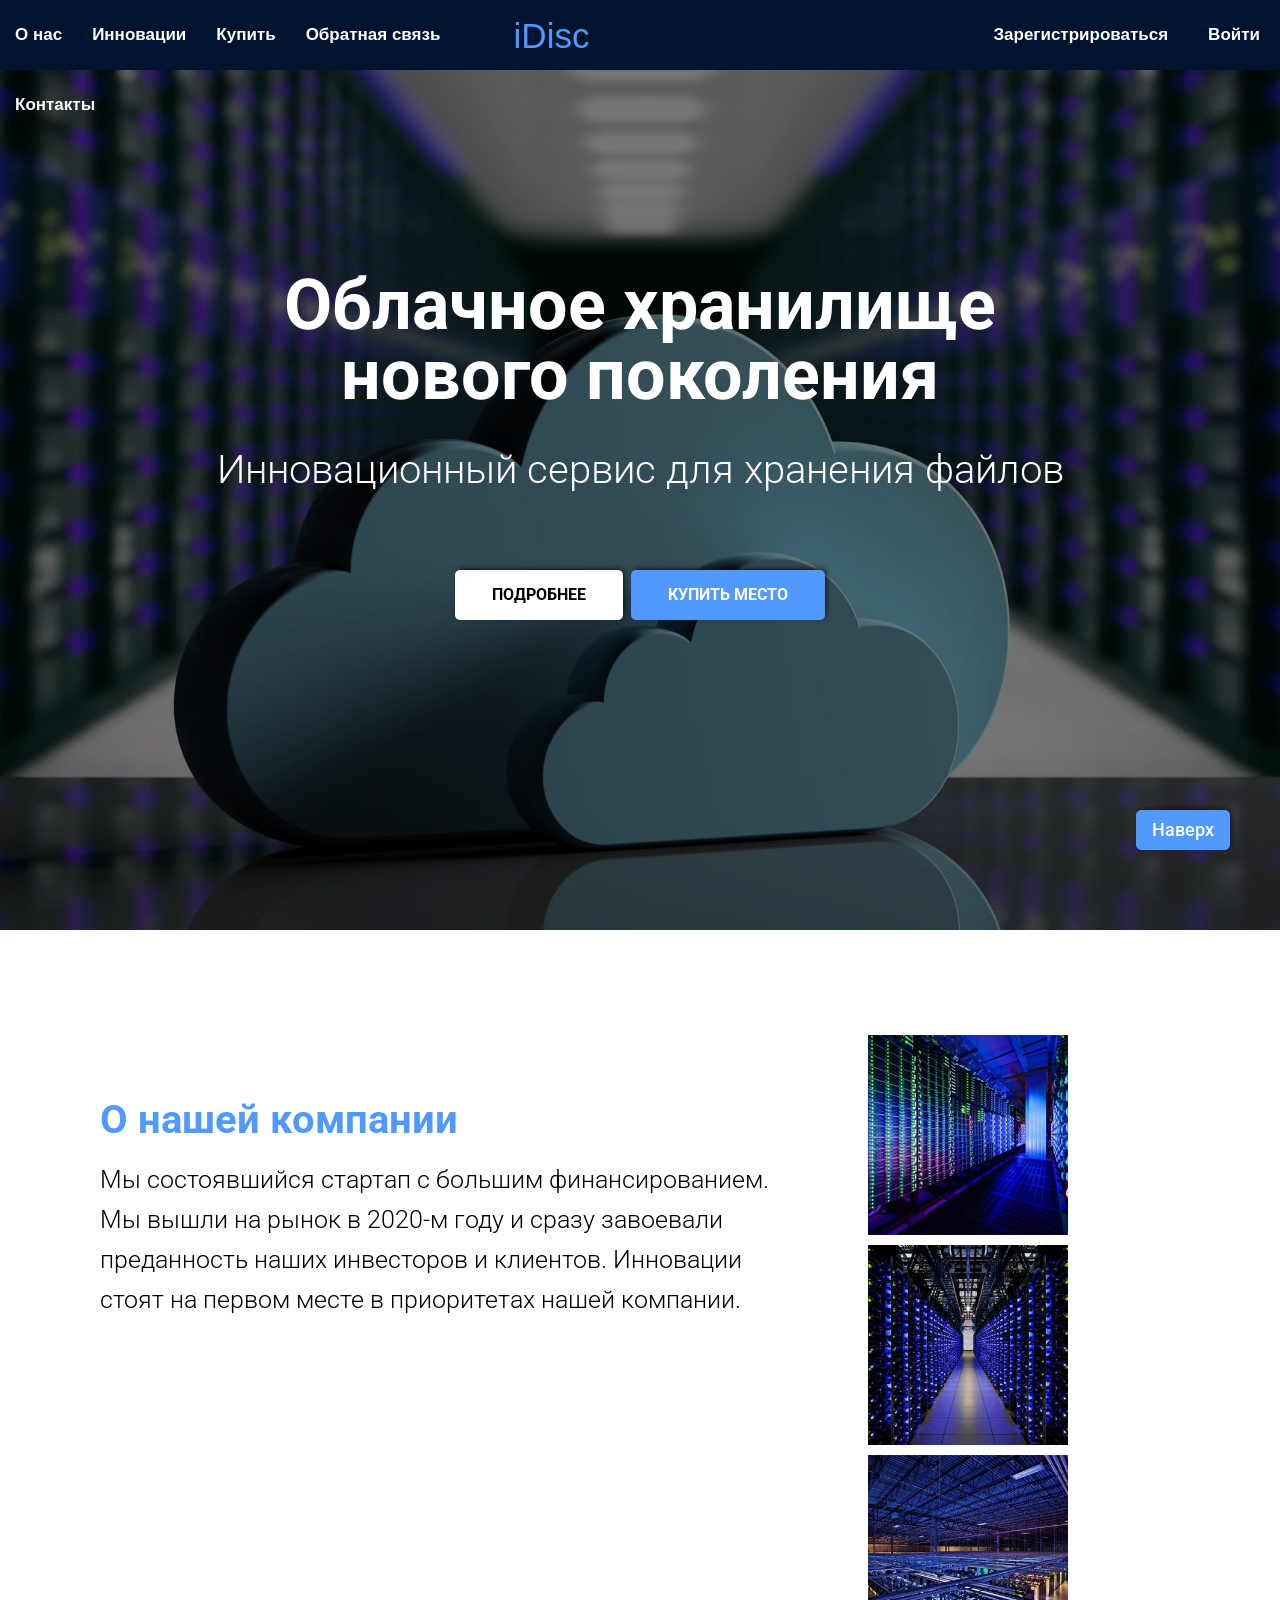
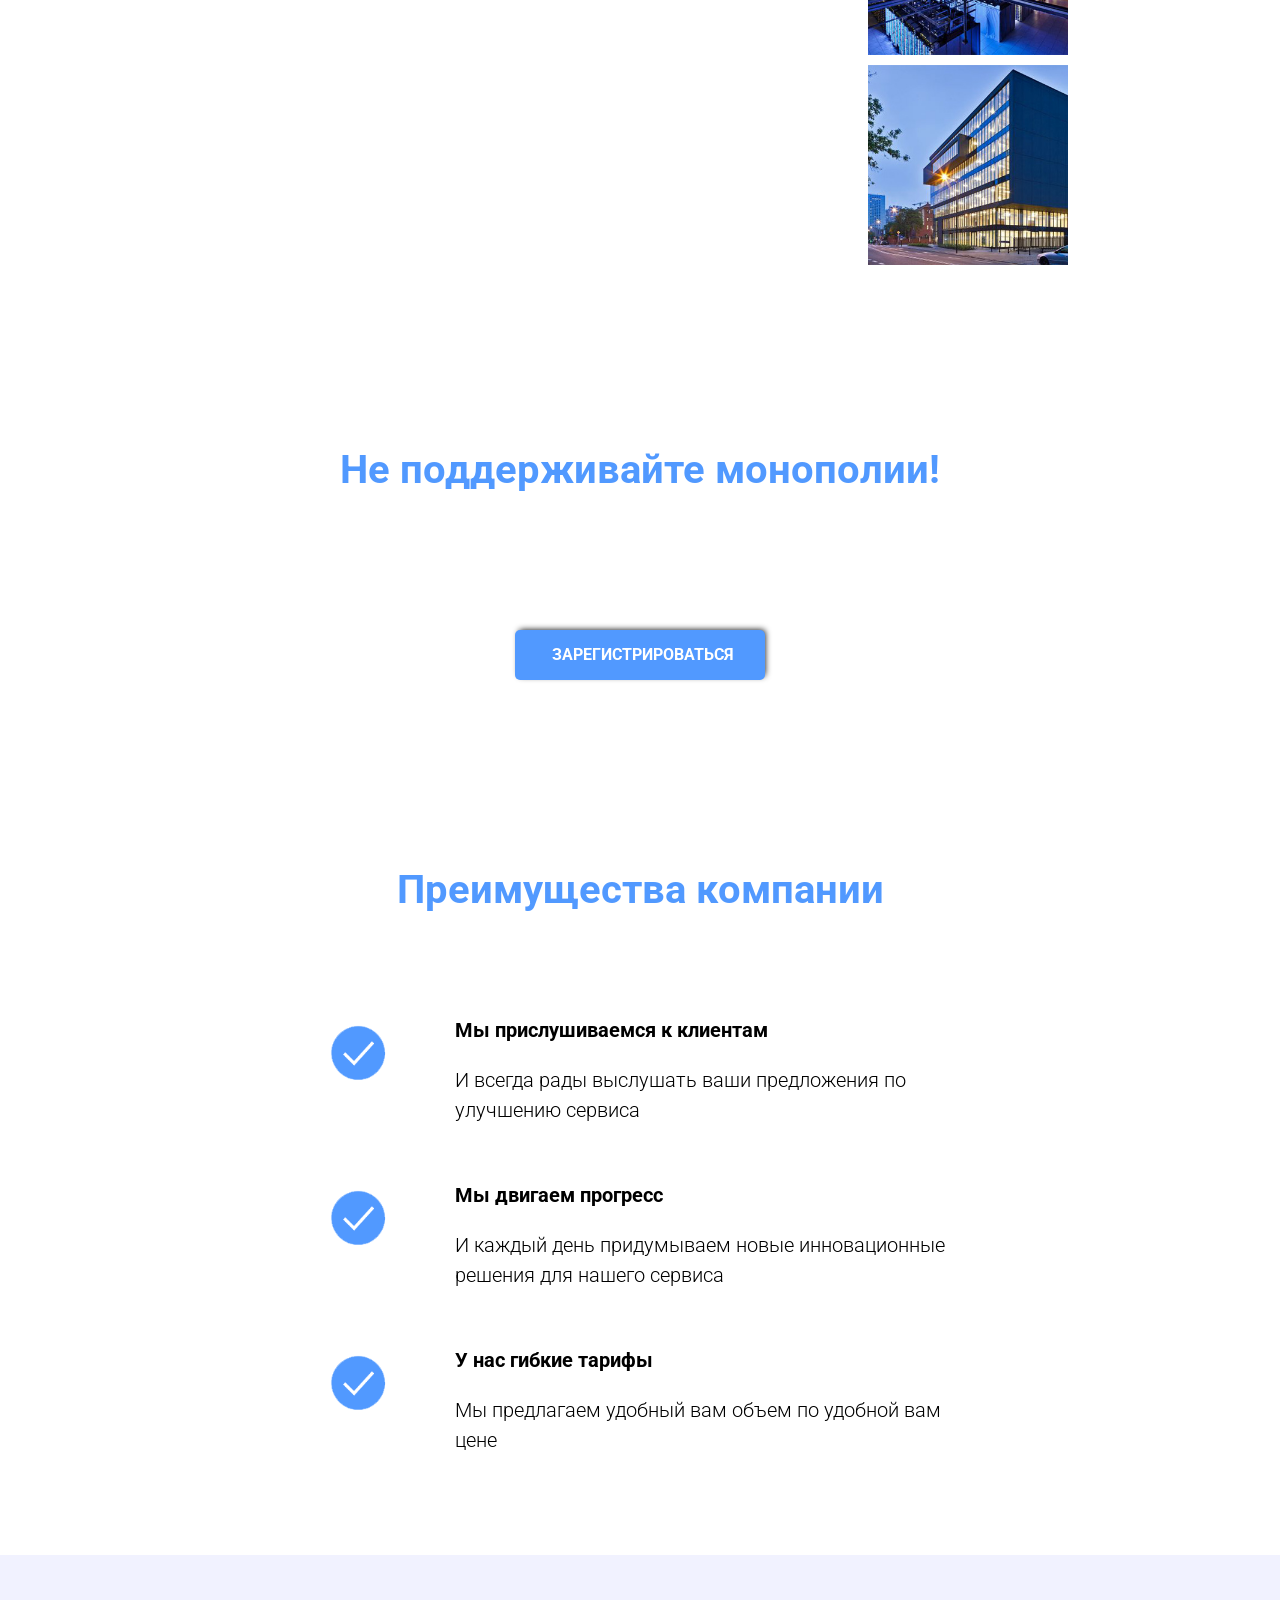
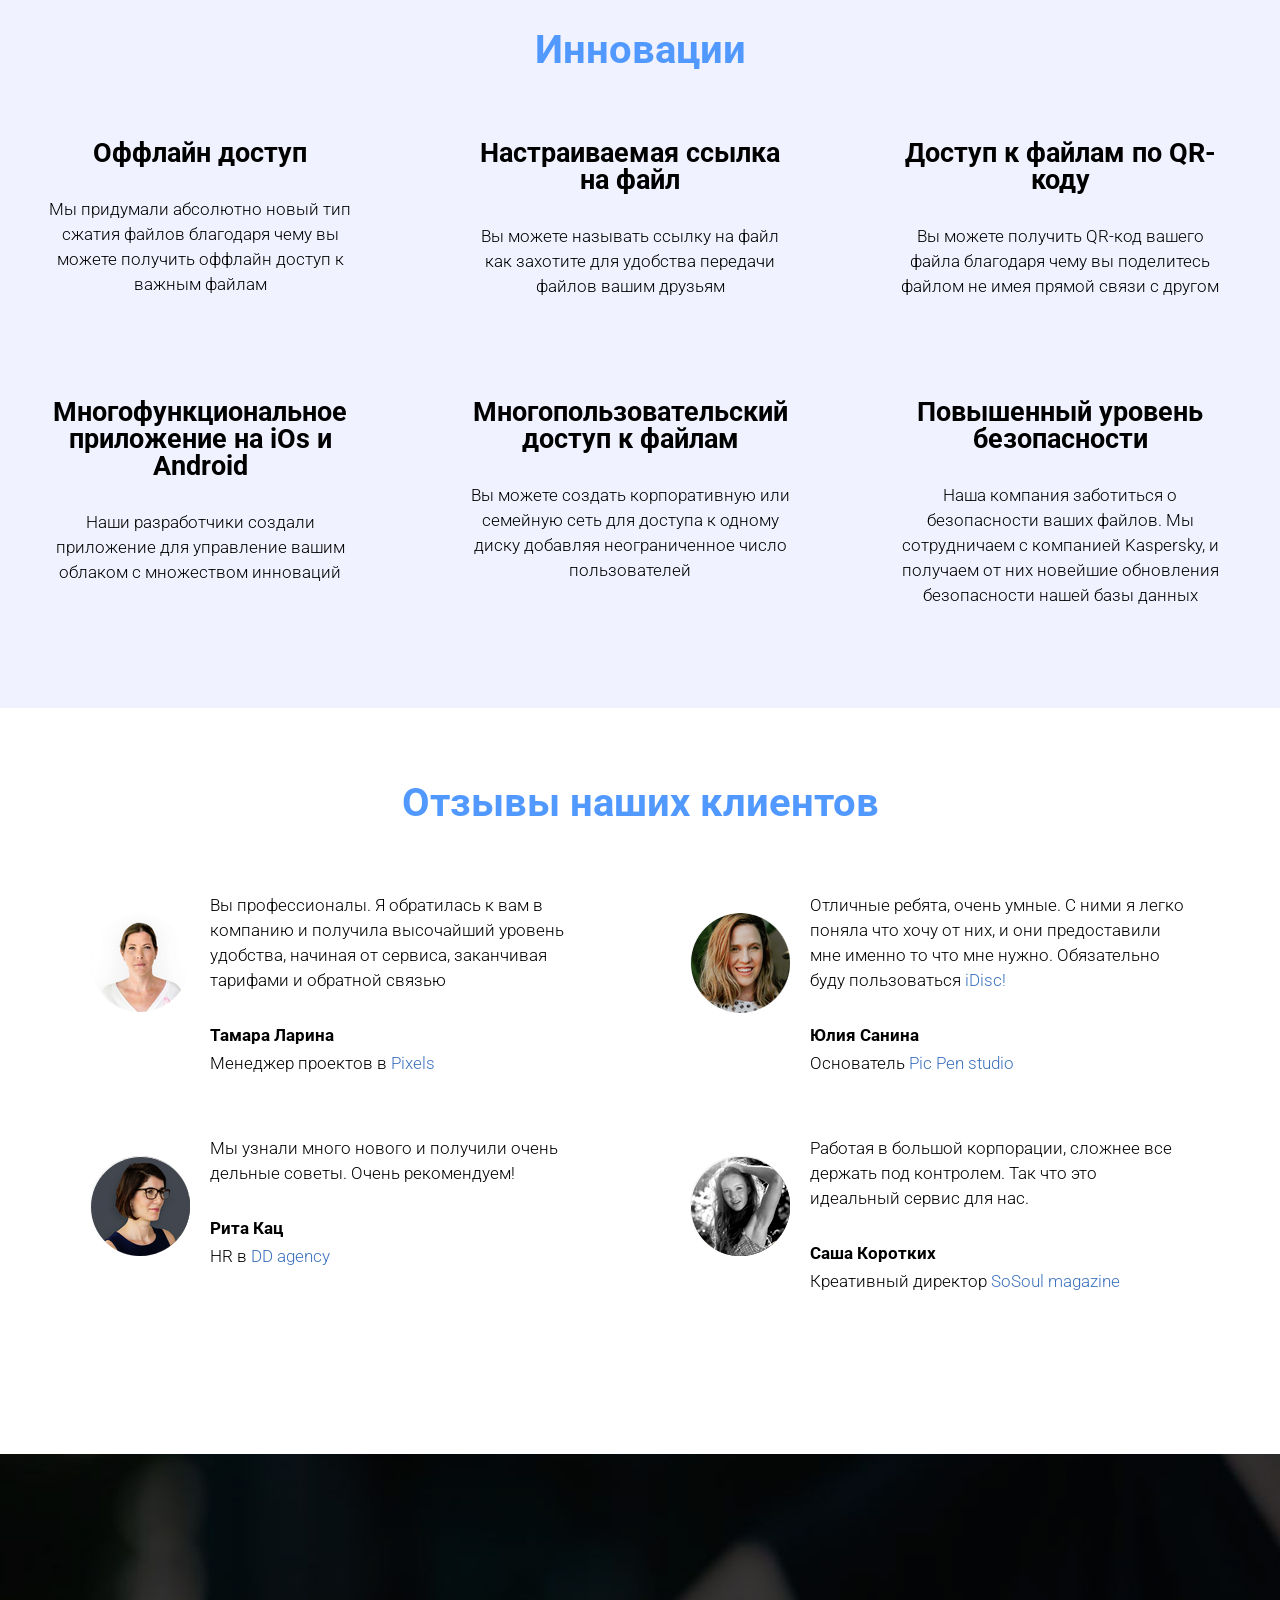
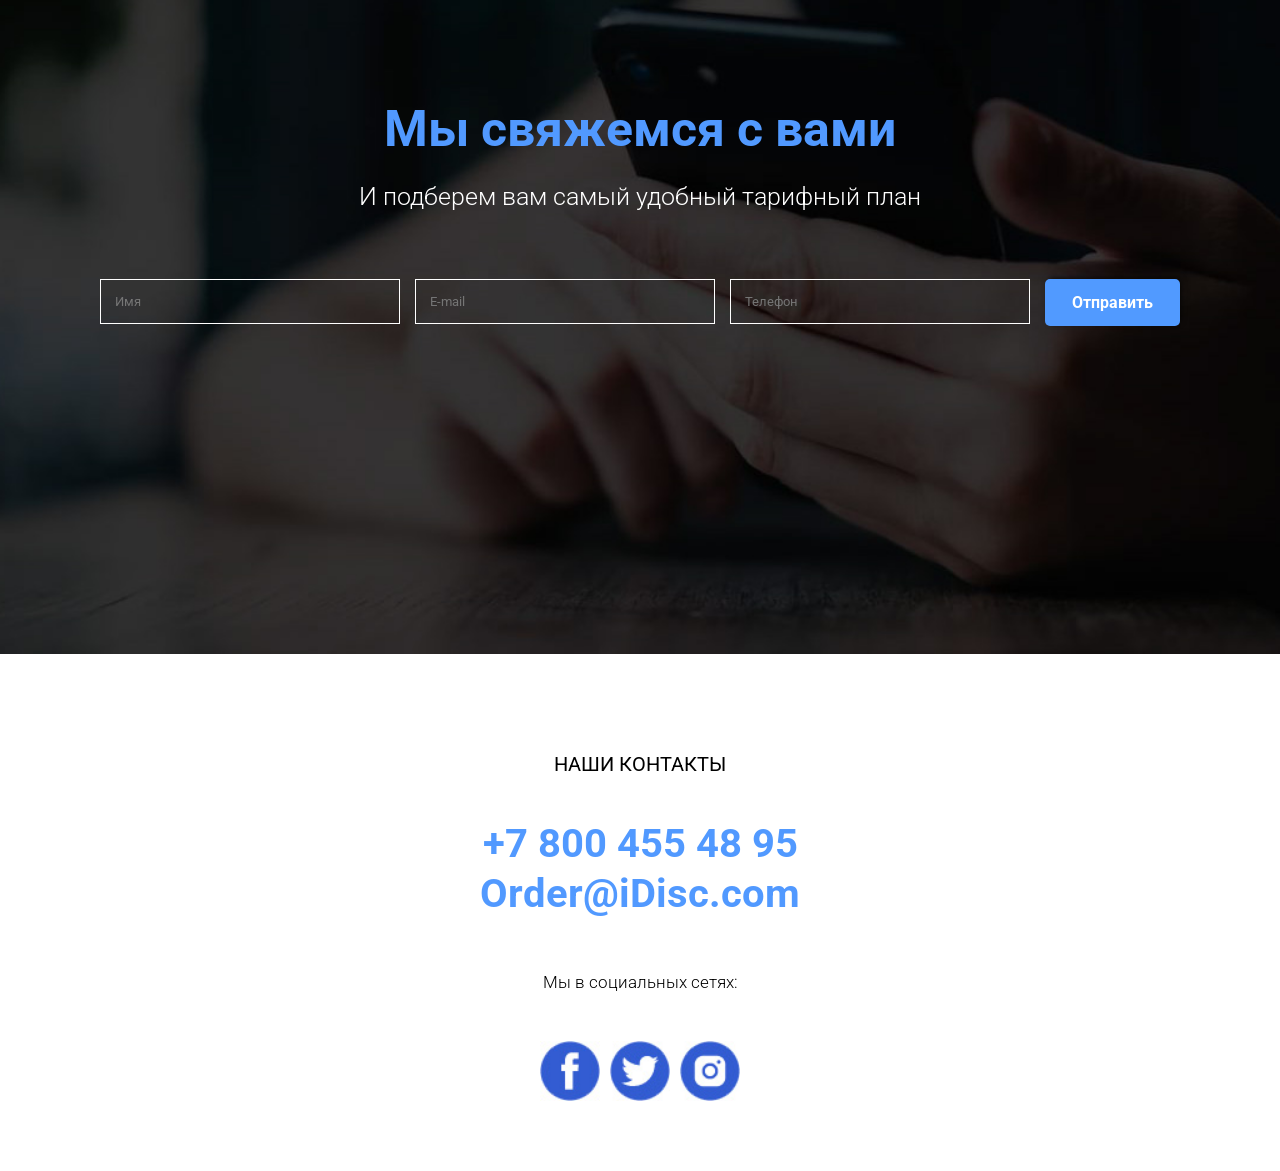
<file: index.html>
<!DOCTYPE html>
<html lang="ru">

<head>
	<meta charset="UTF-8">
	<meta http-equiv="X-UA-Compatible" content="IE=edge">
	<meta name="viewport" content="width=device-width, initial-scale=1.0">
	<title>Услуги облачного хранения данных</title>
	<link rel="stylesheet" href="css/style.css">
	<meta name="Keyword"
		content="диск, облако, хранение данных, безопасное хранение, облачное хранилище, услуги хранения данных">
	<meta name="Description" content="Наш сайт предоставляет услуги по безопасному облачному хранению данных">
	<meta name="language" content="ru">
	<meta name="copyright" content="(c)2021 Все права защищены">
	<meta name="revisit-after" content="1 Days">
	<meta name="Robots" content="all">
</head>

<body>
	<header>
		<div class="header">
			<nav class="header__menu" id="cssmenu">
				<a href="#about" class="header__item">О нас</a>
				<a href="#innovation" class="header__item">Инновации</a>
				<a href="#tariff" class="header__item">Купить</a>
				<a href="#call" class="header__item">Обратная связь</a>
				<a href="#contact" class="header__item">Контакты</a>
			</nav>
			<div class="header__logo">
				<h2 class="header__h2">iDisc</h2>
			</div>
			<div class="header__register">
				<a href="#" class="header__button">Зарегистрироваться</a>
				<a href="#" class="header__button">Войти</a>
			</div>
		</div>
	</header>
	<main>
		<a href="#cssmenu" class="scroller">
			<p>Наверх</p>
		</a>
		<section class="visit">
			<span>Облачное хранилище</br>нового поколения</span>
			<p>Инновационный сервис для хранения файлов
			<p>
			<div class="visit-buttons">
				<a href="#about" class="more button">
					<p>ПОДРОБНЕЕ</p>
				</a>
				<a href="#manifest" class="buy button">
					<p>КУПИТЬ МЕСТО</p>
				</a>
			</div>
		</section>
		<section class="about" id="about">
			<div class="text-about">
				<h2>О нашей компании</h2>
				<p>Мы состоявшийся стартап с большим финансированием.<br>Мы вышли на рынок в 2020-м году и сразу завоевали
					преданность наших инвесторов и клиентов. Инновации стоят на первом месте в приоритетах нашей компании.
				</p>
			</div>
			<div class="img-about">
				<img src="img/about/about__data 1.jpg" alt="">
				<img src="img/about/about__data 2.jpg" alt="">
				<img src="img/about/about__data 3.jpg" alt="">
				<img src="img/about/about__data 4.jpg" alt="">
			</div>
		</section>
		<section class="manifest" id="manifest">
			<h2>Не поддерживайте монополии!</h2>
			<p>Пользуйтесь нашими услугами для хранения файлов</br>с уникальным инновационным подходом к сервису</p>
			<a href="" class="button">
				<p>ЗАРЕГИСТРИРОВАТЬСЯ</p>
			</a>
		</section>
		<section class="advantages" id="advantages">
			<h2>Преимущества компании</h2>
			<div>
				<img src="img/icon/icon__check.png" alt="check">
				<div>
					<span>Мы прислушиваемся к клиентам</span>
					<p>И всегда рады выслушать ваши предложения по улучшению сервиса</p>
				</div>
			</div>
			<div>
				<img src="img/icon/icon__check.png" alt="check">
				<div>
					<span>Мы двигаем прогресс</span>
					<p>И каждый день придумываем новые инновационные решения для нашего сервиса</p>
				</div>
			</div>
			<div>
				<img src="img/icon/icon__check.png" alt="check">
				<div>
					<span>У нас гибкие тарифы</span>
					<p>Мы предлагаем удобный вам объем по удобной вам цене</p>
				</div>
			</div>
		</section>
		<section class="innovations" id="innovation">
			<h2>Инновации</h2>
			<div>
				<div>
					<span>Оффлайн доступ</span>
					<p>Мы придумали абсолютно новый тип сжатия файлов благодаря чему вы можете получить оффлайн доступ к
						важным файлам</p>
				</div>
				<div>
					<span>Настраиваемая ссылка на файл</span>
					<p>Вы можете называть ссылку на файл как захотите для удобства передачи файлов вашим друзьям</p>
				</div>
				<div>
					<span>Доступ к файлам по QR-коду</span>
					<p>Вы можете получить QR-код вашего файла благодаря чему вы поделитесь файлом не имея прямой связи с
						другом</p>
				</div>
				<div>
					<span>Многофункциональное приложение на iOs и Android</span>
					<p>Наши разработчики создали приложение для управление вашим облаком с множеством инноваций</p>
				</div>
				<div>
					<span>Многопользовательский доступ к файлам</span>
					<p>Вы можете создать корпоративную или семейную сеть для доступа к одному диску добавляя неограниченное
						число пользователей</p>
				</div>
				<div>
					<span>Повышенный уровень безопасности</span>
					<p>Наша компания заботиться о безопасности ваших файлов. Мы сотрудничаем с компанией Kaspersky, и
						получаем от них новейшие обновления безопасности нашей базы данных</p>
				</div>
			</div>
		</section>
		<section class="feedback" id="feedback">
			<h2>Отзывы наших клиентов</h2>
			<div>
				<div>
					<img src="img/feedback/feedback__client 1.png" alt="">
					<div class="feedback__text">
						<p>Вы профессионалы. Я обратилась к вам в компанию и получила высочайший уровень удобства, начиная от
							сервиса, заканчивая тарифами и обратной связью</p>
						<p class="name">Тамара Ларина</p>
						<p>Менеджер проектов в <span>Pixels</span></p>
					</div>
				</div>
				<div class="nomargin">
					<img src="img/feedback/feedback__client 2.png" alt="">
					<div class="feedback__text">
						<p>Отличные ребята, очень умные. С ними я легко поняла что хочу от них, и они предоставили мне именно
							то что мне нужно. Обязательно буду пользоваться <span>iDisc!</span></p>
						<p class="name">Юлия Санина</p>
						<p>Основатель <span>Pic Pen studio</span></p>
					</div>
				</div>
				<div>
					<img src="img/feedback/feedback__client 3.png" alt="">
					<div class="feedback__text">
						<p>Мы узнали много нового и получили очень дельные советы. Очень рекомендуем!</p>
						<p class="name">Рита Кац</p>
						<p>HR в <span>DD agency</span></p>
					</div>
				</div>
				<div class="nomargin">
					<img src="img/feedback/feedback__client 4.png" alt="">
					<div class="feedback__text">
						<p>Работая в большой корпорации, сложнее все держать под контролем. Так что это идеальный сервис для
							нас.</p>
						<p class="name">Саша Коротких</p>
						<p>Креативный директор <span>SoSoul magazine</span></p>
					</div>
				</div>
			</div>
		</section>
		<section class="call" id="call">
			<h2>Мы свяжемся с вами</h2>
			<p>И подберем вам самый удобный тарифный план</p>
			<form>
				<div class="form">
					<div>
						<label for="name" class=""></label>
						<input type="text" class="" id="name" placeholder="Имя">
					</div>
					<div>
						<label for="email" class=""></label>
						<input type="text" class="" id="email" placeholder="E-mail">
					</div>
					<div>
						<label for="phone" class=""></label>
						<input type="text" class="" id="phone" placeholder="Телефон">
					</div>
					<button type="submit" formaction="#"><a href="#" class="button">Отправить</a></button>
				</div>
			</form>
		</section>
	</main>
	<footer>
		<section class="contact" id="contact">
			<span>НАШИ КОНТАКТЫ</span>
			<h2>+7 800 455 48 95</h2>
			<h2>Order@iDisc.com</h2>
			<p>Мы в социальных сетях:</p>
			<div class="social">
				<img src="img/icon/social/icon__f-blue.png" alt="">
				<img src="img/icon/social/icon__t-blue.png" alt="">
				<img src="img/icon/social/icon__i-blue.png" alt="">
			</div>
		</section>
	</footer>
</body>

</html>
</file>
<file: css/style.css>
@import url("https://fonts.googleapis.com/css2?family=Roboto:wght@100;300;500;700&display=swap");
* {
  padding: 0;
  margin: 0;
  border: 0;
  font-family: "Roboto", sans-serif;
}

*,
*:before,
*:after {
  -webkit-box-sizing: border-box;
  box-sizing: border-box;
}

:focus,
:active {
  outline: none;
}

a:focus,
a:active {
  outline: none;
}

nav,
footer,
header,
aside {
  display: block;
}

html,
body {
  height: 100%;
  width: 100%;
  font-size: 100%;
  line-height: 1;
  font-size: 14px;
  -ms-text-size-adjust: 100%;
  -moz-text-size-adjust: 100%;
  -webkit-text-size-adjust: 100%;
}

input,
button,
textarea {
  font-family: inherit;
}

input::-ms-clear {
  display: none;
}

button {
  cursor: pointer;
}

button::-moz-focus-inner {
  padding: 0;
  border: 0;
}

a,
a:visited {
  text-decoration: none;
  font-family: "Roboto", sans-serif;
}

a:hover {
  text-decoration: none;
}

ul li {
  list-style: none;
}

img {
  vertical-align: top;
}

h1,
h2,
h3,
h4,
h5,
h6 {
  font-size: inherit;
  font-weight: 400;
  font-family: "Roboto", sans-serif;
}

span {
  font-family: "Roboto", sans-serif;
}

html {
  scroll-behavior: smooth;
}

.button {
  border-radius: 5px;
  display: inline-block;
  border: none;
  font-size: 16px;
  padding: 15px 35px;
  -webkit-box-shadow: 2px -2px 6px -2px #000000;
          box-shadow: 2px -2px 6px -2px #000000;
  -webkit-transition: 400ms ease-out 0s;
  transition: 400ms ease-out 0s;
  text-decoration: none;
  font-weight: bold;
  border: 2px solid transparent;
}

.header {
  max-width: 100%;
  height: 70px;
  background-color: #01142f;
  display: -webkit-box;
  display: -ms-flexbox;
  display: flex;
  -webkit-box-pack: justify;
      -ms-flex-pack: justify;
          justify-content: space-between;
  -webkit-box-align: center;
      -ms-flex-align: center;
          align-items: center;
}

.header__menu {
  height: 70px;
  width: 45%;
  font-size: 1px;
  display: -webkit-box;
  display: -ms-flexbox;
  display: flex;
  -ms-flex-wrap: wrap;
      flex-wrap: wrap;
}

.header__item {
  height: 70px;
  padding: 0 15px;
  font-family: Arial, Helvetica, sans-serif;
  color: #fff;
  font-size: 17px;
  font-weight: bold;
  line-height: 70px;
  -webkit-transition: background-color 0.2s ease;
  transition: background-color 0.2s ease;
}

.header__item:hover {
  background-color: #5199ff;
}

.header__logo {
  margin-right: 30%;
}

.header__logo:hover {
  cursor: default;
}

.header__h2 {
  font-family: Arial, Helvetica, sans-serif;
  color: #5199ff;
  font-size: 35px;
  font-weight: normal;
  -webkit-transition: color 0.5s;
  transition: color 0.5s;
}

.header__h2:hover {
  color: #fff;
}

.header__button {
  height: 70px;
  padding: 0 20px;
  font-family: Arial, Helvetica, sans-serif;
  color: #fff;
  font-size: 17px;
  font-weight: bold;
  line-height: 70px;
  display: block;
  -webkit-transition: background-color 0.2s ease;
  transition: background-color 0.2s ease;
}

.header__button:hover {
  background-color: #5199ff;
}

.header__register {
  display: -webkit-box;
  display: -ms-flexbox;
  display: flex;
}

.scroller {
  position: fixed;
  z-index: 9999;
  bottom: 0%;
  right: 0%;
  margin: 50px;
  padding: 10px 15px;
  background-color: #5199ff;
  border-radius: 5px;
  text-decoration: none;
  color: #ffffff;
  -webkit-box-shadow: 2px -2px 6px -2px #000000;
          box-shadow: 2px -2px 6px -2px #000000;
  -webkit-transition: 400ms ease-out 0s;
  transition: 400ms ease-out 0s;
  border: 1px solid #5199ff;
  font-size: 18px;
  font-weight: 500;
  text-align: center;
}

.scroller:hover {
  background-color: #ffffff;
  color: black;
  margin-bottom: 60px;
}

.visit {
  height: 150%;
  background: #fff url(../img/background/bg__visit.jpg) center center/cover no-repeat;
  display: -webkit-box;
  display: -ms-flexbox;
  display: flex;
  -webkit-box-orient: vertical;
  -webkit-box-direction: normal;
      -ms-flex-direction: column;
          flex-direction: column;
}

.visit > span {
  color: #ffffff;
  font-weight: bold;
  font-size: 70px;
  text-align: center;
  margin-top: 200px;
}

.visit > p {
  color: #ffffff;
  font-size: 40px;
  text-align: center;
  font-weight: 300;
  margin-top: 40px;
}

/* VISIT BUTTONS STYLE */
.visit-buttons {
  margin-left: auto;
  margin-right: auto;
  margin-top: 40px;
  margin-bottom: 310px;
}

.buy {
  background-color: #5199ff;
  color: #ffffff;
}

.buy:hover {
  background-color: #ffffff;
  color: black;
  -webkit-box-shadow: none;
          box-shadow: none;
  border: 2px solid #5199ff;
}

.more {
  background-color: #ffffff;
  color: #000000;
  margin-right: 5px;
}

.more:hover {
  background-color: #5199ff;
  color: #ffffff;
  -webkit-box-shadow: none;
          box-shadow: none;
  border: 2px solid #FFFFFF;
}

.about {
  margin-top: 100px;
  display: -webkit-box;
  display: -ms-flexbox;
  display: flex;
  -webkit-box-pack: center;
      -ms-flex-pack: center;
          justify-content: center;
}

.text-about {
  width: 700px;
  margin-top: 70px;
  margin-right: 70px;
  margin-left: 100px;
}

.text-about > h2 {
  margin-bottom: 20px;
  font-size: 40px;
  font-weight: 700;
  color: #5199ff;
}

.text-about > p {
  font-size: 25px;
  font-weight: 300;
  line-height: 40px;
}

.img-about {
  display: -webkit-box;
  display: -ms-flexbox;
  display: flex;
  -ms-flex-wrap: wrap;
      flex-wrap: wrap;
  -webkit-box-align: start;
      -ms-flex-align: start;
          align-items: flex-start;
  width: 422px;
}

.img-about > img {
  width: 200px;
  margin: 5px;
}

.manifest {
  background: #fff url(../img/background/bg__manifest.jpg) center center/cover no-repeat fixed;
  height: 400px;
  margin-top: 100px;
  display: -webkit-box;
  display: -ms-flexbox;
  display: flex;
  -webkit-box-orient: vertical;
  -webkit-box-direction: normal;
      -ms-flex-direction: column;
          flex-direction: column;
}

.manifest > h2 {
  text-align: center;
  margin-top: 80px;
  margin-bottom: 30px;
  font-size: 40px;
  font-weight: 700;
  color: #5199ff;
}

.manifest > p {
  color: #ffffff;
  font-size: 25px;
  font-weight: 300;
  line-height: 30px;
  text-align: center;
}

.manifest > a {
  width: 250px;
  height: 50px;
  background-color: #5199ff;
  color: #ffffff;
  margin-left: auto;
  margin-right: auto;
  margin-top: 50px;
}

.manifest > a:hover {
  background-color: #ffffff;
  color: black;
  -webkit-box-shadow: none;
          box-shadow: none;
  border: 2px solid #5199ff;
}

.advantages {
  margin-top: 50px;
  display: -webkit-box;
  display: -ms-flexbox;
  display: flex;
  -webkit-box-orient: vertical;
  -webkit-box-direction: normal;
      -ms-flex-direction: column;
          flex-direction: column;
}

.advantages > h2 {
  text-align: center;
  margin-bottom: 50px;
  margin-top: 50px;
  font-size: 40px;
  font-weight: 700;
  color: #5199ff;
}

.advantages > div > div > span {
  font-weight: 700;
  font-size: 20px;
}

.advantages > div > div > p {
  font-weight: 300;
  font-size: 20px;
  width: 500px;
  margin-top: 25px;
  line-height: 30px;
}

.advantages > div {
  display: -webkit-box;
  display: -ms-flexbox;
  display: flex;
  -ms-flex-wrap: nowrap;
      flex-wrap: nowrap;
  margin: 0 auto;
  margin-top: 60px;
}

.advantages > div > img {
  width: 65px;
  height: 65px;
  margin-right: 65px;
}

.innovations {
  margin-top: 100px;
  padding: 50px 0 0 0;
  display: -webkit-box;
  display: -ms-flexbox;
  display: flex;
  -webkit-box-orient: vertical;
  -webkit-box-direction: normal;
      -ms-flex-direction: column;
          flex-direction: column;
  background: #f1f2ff;
}

.innovations > h2 {
  margin-top: 25px;
  margin-bottom: 70px;
  font-size: 40px;
  font-weight: 700;
  color: #5199ff;
  text-align: center;
}

.innovations > div {
  display: -webkit-box;
  display: -ms-flexbox;
  display: flex;
  -ms-flex-wrap: wrap;
      flex-wrap: wrap;
  -webkit-box-pack: justify;
      -ms-flex-pack: justify;
          justify-content: space-between;
  margin: 0 auto;
  width: 1200px;
}

.innovations > div > div {
  width: 320px;
  margin-bottom: 100px;
  margin-right: 20px;
  border-radius: 5px;
  -webkit-box-shadow: 1x 1px 6px 2px #000;
          box-shadow: 1x 1px 6px 2px #000;
  text-align: center;
}

.innovations > div > div > span {
  font-size: 27px;
  font-weight: 700;
  text-align: center;
}

.innovations > div > div > p {
  margin-top: 30px;
  font-size: 17px;
  font-weight: 300;
  line-height: 25px;
  text-align: center;
}

.feedback {
  margin-top: 50px;
  display: -webkit-box;
  display: -ms-flexbox;
  display: flex;
  -webkit-box-orient: vertical;
  -webkit-box-direction: normal;
      -ms-flex-direction: column;
          flex-direction: column;
}

.feedback > h2 {
  margin-top: 25px;
  margin-bottom: 70px;
  font-size: 40px;
  font-weight: 700;
  color: #5199ff;
  text-align: center;
}

.feedback > div {
  display: -webkit-box;
  display: -ms-flexbox;
  display: flex;
  -ms-flex-wrap: wrap;
      flex-wrap: wrap;
  -webkit-box-pack: justify;
      -ms-flex-pack: justify;
          justify-content: space-between;
  width: 1100px;
  margin: 0 auto;
}

.feedback > div > div {
  width: 500px;
  display: -webkit-box;
  display: -ms-flexbox;
  display: flex;
  margin-bottom: 60px;
}

.nomargin {
  margin-right: 0;
}

.feedback > div > div > img {
  width: 100px;
  height: 100px;
  margin-right: 20px;
  margin-top: 20px;
}

.feedback__text > p {
  font-size: 17px;
  font-weight: 300;
  line-height: 25px;
}

.feedback__text > .name {
  font-weight: 700;
  margin: 30px 0 3px 0;
}

.feedback__text > p > span {
  color: #3b71bd;
}

.call {
  background: #fff url(../img/background/bg__call.jpg) center center/cover no-repeat;
  height: 800px;
  margin-top: 100px;
  display: -webkit-box;
  display: -ms-flexbox;
  display: flex;
  -webkit-box-orient: vertical;
  -webkit-box-direction: normal;
      -ms-flex-direction: column;
          flex-direction: column;
  -webkit-box-align: center;
      -ms-flex-align: center;
          align-items: center;
}

.call > h2 {
  margin-top: 250px;
  margin-bottom: 30px;
  font-size: 50px;
  font-weight: 700;
  color: #5199ff;
  text-align: center;
}

.call > p {
  color: #ffffff;
  font-weight: 300;
  font-size: 25px;
}

.form {
  display: -webkit-box;
  display: -ms-flexbox;
  display: flex;
  margin-top: 70px;
}

input {
  padding: 14px;
  width: 300px;
  background-color: transparent;
  border: 1px solid white;
  margin-right: 15px;
  color: #ffffff;
}

button {
  width: auto;
  height: auto;
  background-color: transparent;
}

.form > button > a {
  padding: 12px 25px;
  background-color: #519aff;
  color: #ffffff;
}

.form > button > a:hover {
  background-color: #ffffff;
  color: black;
  border: 2px solid #5199ff;
}

.contact {
  display: -webkit-box;
  display: -ms-flexbox;
  display: flex;
  -webkit-box-orient: vertical;
  -webkit-box-direction: normal;
      -ms-flex-direction: column;
          flex-direction: column;
  text-align: center;
  padding-top: 100px;
}

.contact > span {
  margin-bottom: 40px;
  font-size: 20px;
}

.contact > h2 {
  margin-top: 10px;
  font-size: 40px;
  font-weight: 700;
  color: #5199ff;
  text-align: center;
}

.contact > p {
  margin-top: 60px;
  margin-bottom: 50px;
  font-weight: 300;
  font-size: 17px;
}

.social {
  display: -webkit-box;
  display: -ms-flexbox;
  display: flex;
  -webkit-box-pack: justify;
      -ms-flex-pack: justify;
          justify-content: space-between;
  margin: 0 auto;
  width: 200px;
}

.contact > div > img {
  width: 60px;
  height: 60px;
  margin-bottom: 70px;
  cursor: pointer;
}
</file>
